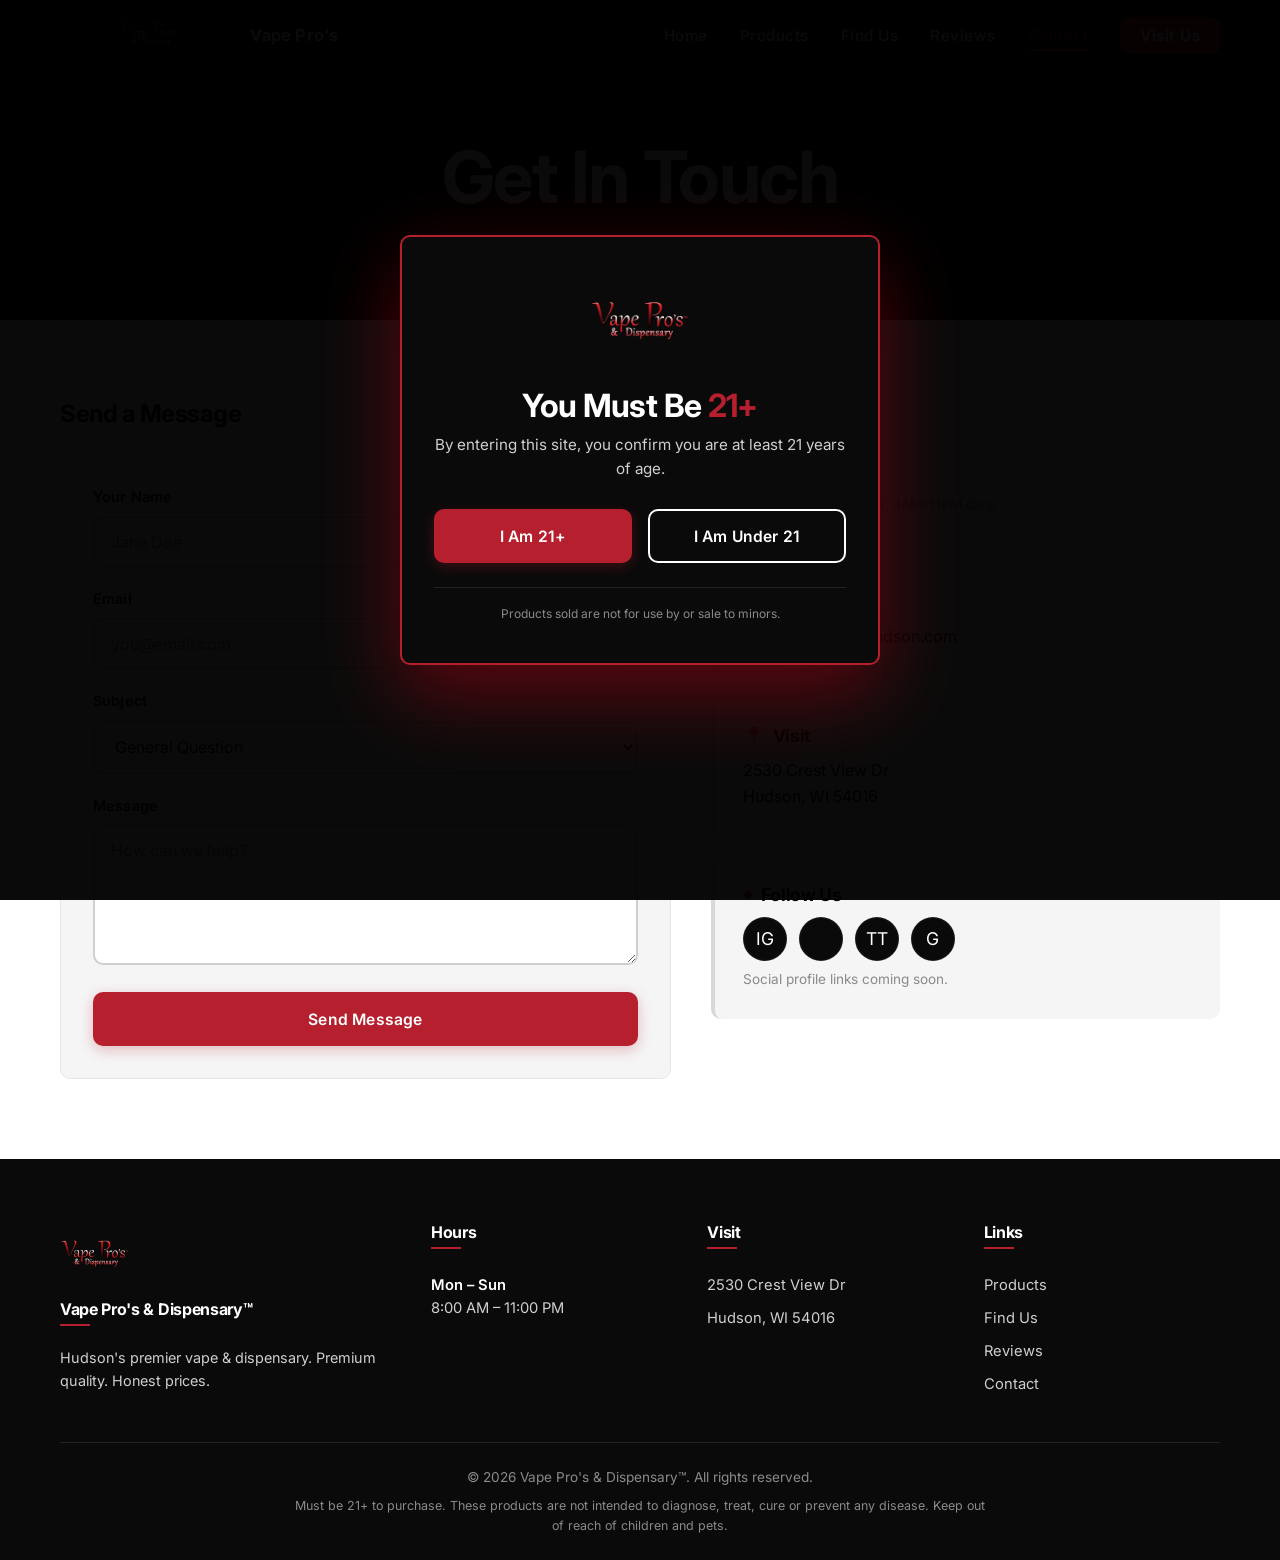
<file: vapepros-hudson/contact.html>
<!DOCTYPE html>
<html lang="en">
<head>
  <meta charset="UTF-8" />
  <meta name="viewport" content="width=device-width, initial-scale=1.0" />
  <meta name="description" content="Contact Vape Pro's & Dispensary in Hudson, WI. Send us a message, call, or follow us on social." />
  <meta name="theme-color" content="#0a0a0a" />
  <title>Contact — Vape Pro's &amp; Dispensary™</title>
  <link rel="icon" type="image/png" href="assets/logo.png" />
  <link rel="preconnect" href="https://fonts.googleapis.com">
  <link rel="preconnect" href="https://fonts.gstatic.com" crossorigin>
  <link href="https://fonts.googleapis.com/css2?family=Inter:wght@300;400;500;600;700;800&display=swap" rel="stylesheet">
  <link rel="stylesheet" href="css/style.css" />
</head>
<body>

  <div class="age-modal" id="ageModal" role="dialog" aria-modal="true" aria-labelledby="ageTitle">
    <div class="age-card">
      <img src="assets/logo.png" alt="Vape Pro's logo" />
      <h2 id="ageTitle">You Must Be <span class="red">21+</span></h2>
      <p>By entering this site, you confirm you are at least 21 years of age.</p>
      <div class="age-buttons">
        <button class="btn btn-red" id="ageYes">I Am 21+</button>
        <button class="btn btn-outline" id="ageNo">I Am Under 21</button>
      </div>
      <div class="disclaimer-sm">Products sold are not for use by or sale to minors.</div>
    </div>
  </div>
  <div class="age-deny" id="ageDeny" role="dialog" aria-modal="true" aria-labelledby="ageDenyTitle">
    <h2 id="ageDenyTitle">Sorry — You Must Be 21+ To Enter</h2>
    <p>Thank you for visiting. Come back when you're of legal age.</p>
  </div>

  <nav class="navbar">
    <div class="nav-inner">
      <a href="index.html" class="nav-brand">
        <img src="assets/logo.png" alt="Vape Pro's &amp; Dispensary logo" />
        <span>Vape Pro's</span>
      </a>
      <button class="nav-burger" aria-label="Toggle menu" aria-expanded="false" aria-controls="primary-nav"><span></span><span></span><span></span></button>
      <ul class="nav-links" id="primary-nav">
        <li><a href="index.html">Home</a></li>
        <li><a href="products.html">Products</a></li>
        <li><a href="find-us.html">Find Us</a></li>
        <li><a href="reviews.html">Reviews</a></li>
        <li><a href="contact.html" class="active">Contact</a></li>
        <li><a href="find-us.html" class="nav-cta">Visit Us</a></li>
      </ul>
    </div>
  </nav>

  <main id="mainContent">

  <header class="page-header">
    <h1>Get In Touch</h1>
    <p>Questions, special requests, or just want to say hi? We're here.</p>
  </header>

  <section>
    <div class="container">
      <div class="contact-grid">

        <div class="fade-up">
          <h2 style="margin-bottom:1.5rem; font-size:1.5rem;">Send a Message</h2>
          <div class="form-success" id="formSuccess">
            ✓ Thanks! Your message is ready to send from your email client.
          </div>
          <form class="contact-form" id="contactForm" novalidate>
            <div class="form-group">
              <label for="name">Your Name</label>
              <input type="text" id="name" name="name" required placeholder="Jane Doe" />
            </div>
            <div class="form-group">
              <label for="email">Email</label>
              <input type="email" id="email" name="email" required placeholder="you@email.com" />
            </div>
            <div class="form-group">
              <label for="subject">Subject</label>
              <select id="subject" name="subject">
                <option>General Question</option>
                <option>Product Inquiry</option>
                <option>Special Order</option>
                <option>Feedback</option>
                <option>Other</option>
              </select>
            </div>
            <div class="form-group">
              <label for="message">Message</label>
              <textarea id="message" name="message" required placeholder="How can we help?"></textarea>
            </div>
            <button type="submit" class="btn btn-red" style="width:100%;">Send Message</button>
          </form>
        </div>

        <div class="contact-info fade-up">
          <div class="info-card">
            <h3><span class="ico">📞</span> Call Us</h3>
            <p><a href="tel:+17153811811">(715) 381-1811</a></p>
            <p style="color:var(--gray-500); font-size:.85rem; margin-top:.5rem;">During business hours, 8AM–11PM daily.</p>
          </div>

          <div class="info-card">
            <h3><span class="ico">✉</span> Email</h3>
            <p><a href="mailto:hello@vapeproshudson.com">hello@vapeproshudson.com</a></p>
          </div>

          <div class="info-card">
            <h3><span class="ico">📍</span> Visit</h3>
            <p>2530 Crest View Dr<br/>Hudson, WI 54016</p>
          </div>

          <div class="info-card">
            <h3><span class="ico">⌖</span> Follow Us</h3>
            <div class="socials">
              <span class="social-btn" aria-label="Instagram coming soon">IG</span>
              <a class="social-btn" href="https://www.facebook.com/vapeproswi/about" target="_blank" rel="noopener" aria-label="Facebook">FB</a>
              <span class="social-btn" aria-label="TikTok coming soon">TT</span>
              <span class="social-btn" aria-label="Google profile coming soon">G</span>
            </div>
            <p style="color:var(--gray-500); font-size:.85rem; margin-top:.5rem;">Social profile links coming soon.</p>
          </div>
        </div>

      </div>
    </div>
  </section>

  </main>

  <footer class="footer">
    <div class="container">
      <div class="footer-grid">
        <div class="footer-brand">
          <img src="assets/logo.png" alt="Vape Pro's logo" />
          <h4>Vape Pro's &amp; Dispensary™</h4>
          <p>Hudson's premier vape &amp; dispensary. Premium quality. Honest prices.</p>
        </div>
        <div>
          <h4>Hours</h4>
          <ul><li><span class="lbl">Mon – Sun</span><br/>8:00 AM – 11:00 PM</li></ul>
        </div>
        <div>
          <h4>Visit</h4>
          <ul>
            <li>2530 Crest View Dr</li>
            <li>Hudson, WI 54016</li>
          </ul>
        </div>
        <div>
          <h4>Links</h4>
          <ul>
            <li><a href="products.html">Products</a></li>
            <li><a href="find-us.html">Find Us</a></li>
            <li><a href="reviews.html">Reviews</a></li>
            <li><a href="contact.html">Contact</a></li>
          </ul>
        </div>
      </div>
      <div class="footer-bottom">
        © <span id="year"></span> Vape Pro's &amp; Dispensary™. All rights reserved.
        <div class="disclaimer">Must be 21+ to purchase. These products are not intended to diagnose, treat, cure or prevent any disease. Keep out of reach of children and pets.</div>
      </div>
    </div>
  </footer>

  <script src="js/main.js"></script>
</body>
</html>
</file>
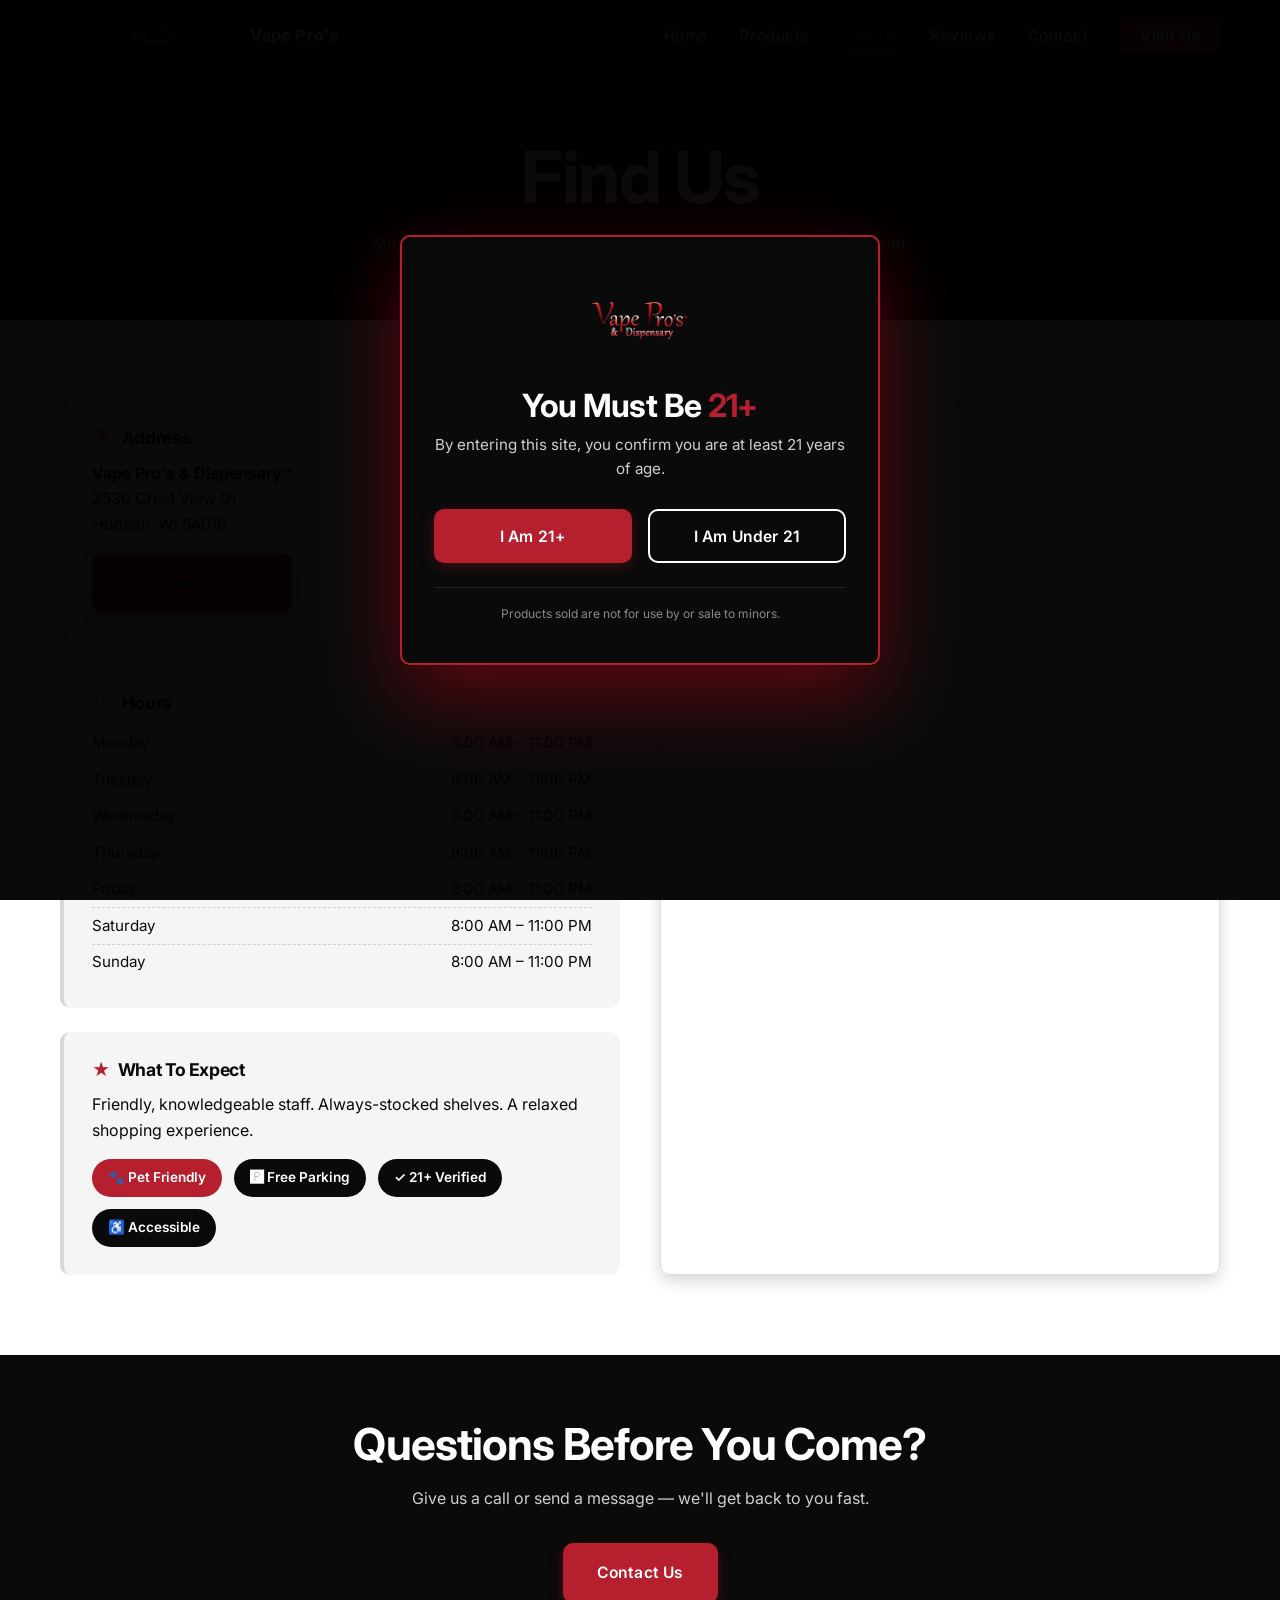
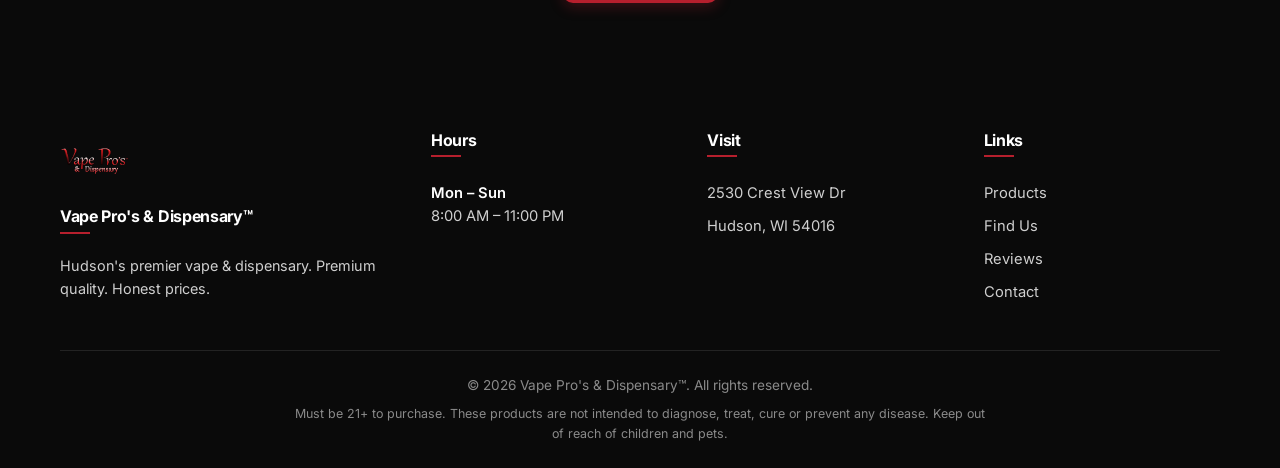
<file: vapepros-hudson/find-us.html>
<!DOCTYPE html>
<html lang="en">
<head>
  <meta charset="UTF-8" />
  <meta name="viewport" content="width=device-width, initial-scale=1.0" />
  <meta name="description" content="Find Vape Pro's & Dispensary at 2530 Crest View Dr in Hudson, WI. Open daily 8AM–11PM. Pet-friendly with free parking." />
  <meta name="theme-color" content="#0a0a0a" />
  <title>Find Us — Vape Pro's &amp; Dispensary™</title>
  <link rel="icon" type="image/png" href="assets/logo.png" />
  <link rel="preconnect" href="https://fonts.googleapis.com">
  <link rel="preconnect" href="https://fonts.gstatic.com" crossorigin>
  <link href="https://fonts.googleapis.com/css2?family=Inter:wght@300;400;500;600;700;800&display=swap" rel="stylesheet">
  <link rel="stylesheet" href="css/style.css" />
</head>
<body>

  <div class="age-modal" id="ageModal" role="dialog" aria-modal="true" aria-labelledby="ageTitle">
    <div class="age-card">
      <img src="assets/logo.png" alt="Vape Pro's logo" />
      <h2 id="ageTitle">You Must Be <span class="red">21+</span></h2>
      <p>By entering this site, you confirm you are at least 21 years of age.</p>
      <div class="age-buttons">
        <button class="btn btn-red" id="ageYes">I Am 21+</button>
        <button class="btn btn-outline" id="ageNo">I Am Under 21</button>
      </div>
      <div class="disclaimer-sm">Products sold are not for use by or sale to minors.</div>
    </div>
  </div>
  <div class="age-deny" id="ageDeny" role="dialog" aria-modal="true" aria-labelledby="ageDenyTitle">
    <h2 id="ageDenyTitle">Sorry — You Must Be 21+ To Enter</h2>
    <p>Thank you for visiting. Come back when you're of legal age.</p>
  </div>

  <nav class="navbar">
    <div class="nav-inner">
      <a href="index.html" class="nav-brand">
        <img src="assets/logo.png" alt="Vape Pro's &amp; Dispensary logo" />
        <span>Vape Pro's</span>
      </a>
      <button class="nav-burger" aria-label="Toggle menu" aria-expanded="false" aria-controls="primary-nav"><span></span><span></span><span></span></button>
      <ul class="nav-links" id="primary-nav">
        <li><a href="index.html">Home</a></li>
        <li><a href="products.html">Products</a></li>
        <li><a href="find-us.html" class="active">Find Us</a></li>
        <li><a href="reviews.html">Reviews</a></li>
        <li><a href="contact.html">Contact</a></li>
        <li><a href="find-us.html" class="nav-cta">Visit Us</a></li>
      </ul>
    </div>
  </nav>

  <main id="mainContent">

  <header class="page-header">
    <h1>Find Us</h1>
    <p>Stop by, say hi, and explore the shop. We're easy to find right in Hudson.</p>
  </header>

  <section>
    <div class="container">
      <div class="find-grid">

        <div class="info-block fade-up">
          <div class="info-card">
            <h3><span class="ico">📍</span> Address</h3>
            <p>
              <strong>Vape Pro's &amp; Dispensary™</strong><br/>
              2530 Crest View Dr<br/>
              Hudson, WI 54016
            </p>
            <p style="margin-top:1rem;">
              <a class="btn btn-red" target="_blank" rel="noopener" href="https://www.google.com/maps/dir/?api=1&destination=2530+Crest+View+Dr+Hudson+WI">
                Get Directions →
              </a>
            </p>
          </div>

          <div class="info-card">
            <h3><span class="ico">🕒</span> Hours</h3>
            <ul class="hours-list">
              <li><span>Monday</span><span>8:00 AM – 11:00 PM</span></li>
              <li><span>Tuesday</span><span>8:00 AM – 11:00 PM</span></li>
              <li><span>Wednesday</span><span>8:00 AM – 11:00 PM</span></li>
              <li><span>Thursday</span><span>8:00 AM – 11:00 PM</span></li>
              <li><span>Friday</span><span>8:00 AM – 11:00 PM</span></li>
              <li><span>Saturday</span><span>8:00 AM – 11:00 PM</span></li>
              <li><span>Sunday</span><span>8:00 AM – 11:00 PM</span></li>
            </ul>
          </div>

          <div class="info-card">
            <h3><span class="ico">★</span> What To Expect</h3>
            <p>Friendly, knowledgeable staff. Always-stocked shelves. A relaxed shopping experience.</p>
            <div class="badges">
              <span class="badge red">🐾 Pet Friendly</span>
              <span class="badge">🅿 Free Parking</span>
              <span class="badge">✓ 21+ Verified</span>
              <span class="badge">♿ Accessible</span>
            </div>
          </div>
        </div>

        <div class="map-wrap fade-up">
          <iframe
            src="https://www.google.com/maps?q=2530+Crest+View+Dr,+Hudson,+WI+54016&output=embed"
            loading="lazy"
            referrerpolicy="no-referrer-when-downgrade"
            allowfullscreen
            title="Vape Pro's &amp; Dispensary Location">
          </iframe>
        </div>

      </div>
    </div>
  </section>

  <section style="background:var(--black); color:var(--white); padding:4rem 0; text-align:center;">
    <div class="container">
      <h2 style="margin-bottom:1rem;">Questions Before You Come?</h2>
      <p style="color:var(--gray-300); max-width:600px; margin:0 auto 2rem;">Give us a call or send a message — we'll get back to you fast.</p>
      <a href="contact.html" class="btn btn-red">Contact Us</a>
    </div>
  </section>

  </main>

  <footer class="footer">
    <div class="container">
      <div class="footer-grid">
        <div class="footer-brand">
          <img src="assets/logo.png" alt="Vape Pro's logo" />
          <h4>Vape Pro's &amp; Dispensary™</h4>
          <p>Hudson's premier vape &amp; dispensary. Premium quality. Honest prices.</p>
        </div>
        <div>
          <h4>Hours</h4>
          <ul><li><span class="lbl">Mon – Sun</span><br/>8:00 AM – 11:00 PM</li></ul>
        </div>
        <div>
          <h4>Visit</h4>
          <ul>
            <li>2530 Crest View Dr</li>
            <li>Hudson, WI 54016</li>
          </ul>
        </div>
        <div>
          <h4>Links</h4>
          <ul>
            <li><a href="products.html">Products</a></li>
            <li><a href="find-us.html">Find Us</a></li>
            <li><a href="reviews.html">Reviews</a></li>
            <li><a href="contact.html">Contact</a></li>
          </ul>
        </div>
      </div>
      <div class="footer-bottom">
        © <span id="year"></span> Vape Pro's &amp; Dispensary™. All rights reserved.
        <div class="disclaimer">Must be 21+ to purchase. These products are not intended to diagnose, treat, cure or prevent any disease. Keep out of reach of children and pets.</div>
      </div>
    </div>
  </footer>

  <script src="js/main.js"></script>
</body>
</html>
</file>
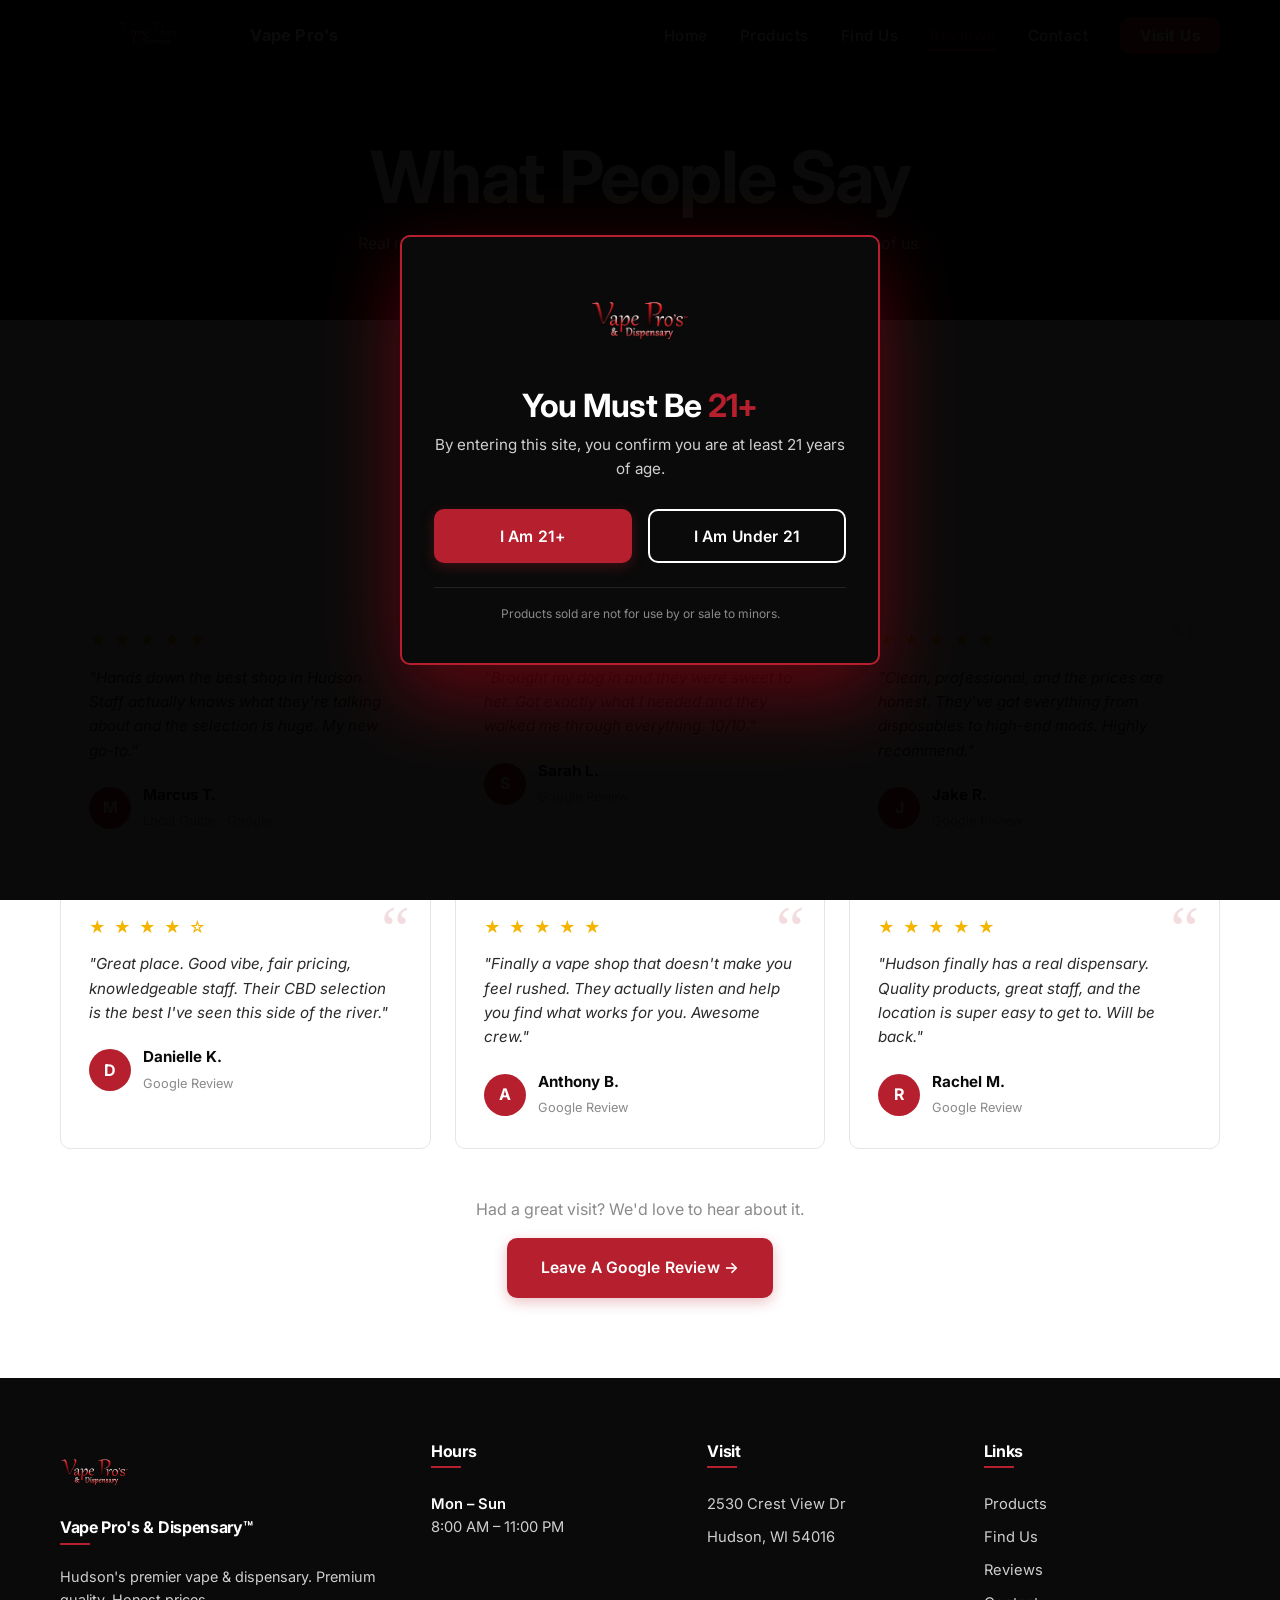
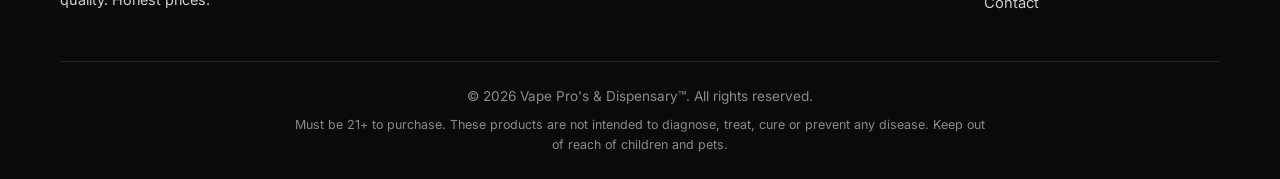
<file: vapepros-hudson/reviews.html>
<!DOCTYPE html>
<html lang="en">
<head>
  <meta charset="UTF-8" />
  <meta name="viewport" content="width=device-width, initial-scale=1.0" />
  <meta name="description" content="Read what Hudson locals are saying about Vape Pro's & Dispensary — 4.5 stars on Google." />
  <meta name="theme-color" content="#0a0a0a" />
  <title>Reviews — Vape Pro's &amp; Dispensary™</title>
  <link rel="icon" type="image/png" href="assets/logo.png" />
  <link rel="preconnect" href="https://fonts.googleapis.com">
  <link rel="preconnect" href="https://fonts.gstatic.com" crossorigin>
  <link href="https://fonts.googleapis.com/css2?family=Inter:wght@300;400;500;600;700;800&display=swap" rel="stylesheet">
  <link rel="stylesheet" href="css/style.css?v=2" />
</head>
<body>

  <div class="age-modal" id="ageModal" role="dialog" aria-modal="true" aria-labelledby="ageTitle">
    <div class="age-card">
      <img src="assets/logo.png" alt="Vape Pro's logo" />
      <h2 id="ageTitle">You Must Be <span class="red">21+</span></h2>
      <p>By entering this site, you confirm you are at least 21 years of age.</p>
      <div class="age-buttons">
        <button class="btn btn-red" id="ageYes">I Am 21+</button>
        <button class="btn btn-outline" id="ageNo">I Am Under 21</button>
      </div>
      <div class="disclaimer-sm">Products sold are not for use by or sale to minors.</div>
    </div>
  </div>
  <div class="age-deny" id="ageDeny" role="dialog" aria-modal="true" aria-labelledby="ageDenyTitle">
    <h2 id="ageDenyTitle">Sorry — You Must Be 21+ To Enter</h2>
    <p>Thank you for visiting. Come back when you're of legal age.</p>
  </div>

  <nav class="navbar">
    <div class="nav-inner">
      <a href="index.html" class="nav-brand">
        <img src="assets/logo.png" alt="Vape Pro's &amp; Dispensary logo" />
        <span>Vape Pro's</span>
      </a>
      <button class="nav-burger" aria-label="Toggle menu" aria-expanded="false" aria-controls="primary-nav"><span></span><span></span><span></span></button>
      <ul class="nav-links" id="primary-nav">
        <li><a href="index.html">Home</a></li>
        <li><a href="products.html">Products</a></li>
        <li><a href="find-us.html">Find Us</a></li>
        <li><a href="reviews.html" class="active">Reviews</a></li>
        <li><a href="contact.html">Contact</a></li>
        <li><a href="find-us.html" class="nav-cta">Visit Us</a></li>
      </ul>
    </div>
  </nav>

  <main id="mainContent">

  <header class="page-header">
    <h1>What People Say</h1>
    <p>Real reviews from real customers. We're proud of what Hudson thinks of us.</p>
  </header>

  <section>
    <div class="container">

      <div class="review-summary fade-up">
        <div class="big-rating">4.5</div>
        <div class="stars">★ ★ ★ ★ ☆</div>
        <div class="total">Based on customer reviews — Google</div>
      </div>

      <div class="review-grid">

        <div class="review-card fade-up">
          <div class="review-stars">★ ★ ★ ★ ★</div>
          <p>"Hands down the best shop in Hudson. Staff actually knows what they're talking about and the selection is huge. My new go-to."</p>
          <div class="reviewer">
            <div class="avatar">M</div>
            <div class="meta">
              <strong>Marcus T.</strong>
              <span>Local Guide · Google</span>
            </div>
          </div>
        </div>

        <div class="review-card fade-up">
          <div class="review-stars">★ ★ ★ ★ ★</div>
          <p>"Brought my dog in and they were sweet to her. Got exactly what I needed and they walked me through everything. 10/10."</p>
          <div class="reviewer">
            <div class="avatar">S</div>
            <div class="meta">
              <strong>Sarah L.</strong>
              <span>Google Review</span>
            </div>
          </div>
        </div>

        <div class="review-card fade-up">
          <div class="review-stars">★ ★ ★ ★ ★</div>
          <p>"Clean, professional, and the prices are honest. They've got everything from disposables to high-end mods. Highly recommend."</p>
          <div class="reviewer">
            <div class="avatar">J</div>
            <div class="meta">
              <strong>Jake R.</strong>
              <span>Google Review</span>
            </div>
          </div>
        </div>

        <div class="review-card fade-up">
          <div class="review-stars">★ ★ ★ ★ ☆</div>
          <p>"Great place. Good vibe, fair pricing, knowledgeable staff. Their CBD selection is the best I've seen this side of the river."</p>
          <div class="reviewer">
            <div class="avatar">D</div>
            <div class="meta">
              <strong>Danielle K.</strong>
              <span>Google Review</span>
            </div>
          </div>
        </div>

        <div class="review-card fade-up">
          <div class="review-stars">★ ★ ★ ★ ★</div>
          <p>"Finally a vape shop that doesn't make you feel rushed. They actually listen and help you find what works for you. Awesome crew."</p>
          <div class="reviewer">
            <div class="avatar">A</div>
            <div class="meta">
              <strong>Anthony B.</strong>
              <span>Google Review</span>
            </div>
          </div>
        </div>

        <div class="review-card fade-up">
          <div class="review-stars">★ ★ ★ ★ ★</div>
          <p>"Hudson finally has a real dispensary. Quality products, great staff, and the location is super easy to get to. Will be back."</p>
          <div class="reviewer">
            <div class="avatar">R</div>
            <div class="meta">
              <strong>Rachel M.</strong>
              <span>Google Review</span>
            </div>
          </div>
        </div>

      </div>

      <div class="google-cta fade-up">
        <p style="color:var(--gray-500); margin-bottom:1rem;">Had a great visit? We'd love to hear about it.</p>
        <a class="btn btn-red" target="_blank" rel="noopener" href="https://www.google.com/search?q=Vape+Pro%27s+%26+Dispensary+Hudson+WI">
          Leave A Google Review →
        </a>
      </div>

    </div>
  </section>

  </main>

  <footer class="footer">
    <div class="container">
      <div class="footer-grid">
        <div class="footer-brand">
          <img src="assets/logo.png" alt="Vape Pro's logo" />
          <h4>Vape Pro's &amp; Dispensary™</h4>
          <p>Hudson's premier vape &amp; dispensary. Premium quality. Honest prices.</p>
        </div>
        <div>
          <h4>Hours</h4>
          <ul><li><span class="lbl">Mon – Sun</span><br/>8:00 AM – 11:00 PM</li></ul>
        </div>
        <div>
          <h4>Visit</h4>
          <ul>
            <li>2530 Crest View Dr</li>
            <li>Hudson, WI 54016</li>
          </ul>
        </div>
        <div>
          <h4>Links</h4>
          <ul>
            <li><a href="products.html">Products</a></li>
            <li><a href="find-us.html">Find Us</a></li>
            <li><a href="reviews.html">Reviews</a></li>
            <li><a href="contact.html">Contact</a></li>
          </ul>
        </div>
      </div>
      <div class="footer-bottom">
        © <span id="year"></span> Vape Pro's &amp; Dispensary™. All rights reserved.
        <div class="disclaimer">Must be 21+ to purchase. These products are not intended to diagnose, treat, cure or prevent any disease. Keep out of reach of children and pets.</div>
      </div>
    </div>
  </footer>

  <script src="js/main.js"></script>
</body>
</html>
</file>
<file: vapepros-hudson/css/style.css>
/* ===== Vape Pro's & Dispensary — global styles ===== */
:root {
  --black: #0a0a0a;
  --black-soft: #161616;
  --white: #ffffff;
  --gray-100: #f5f5f5;
  --gray-300: #cfcfcf;
  --gray-500: #8a8a8a;
  --gray-700: #2a2a2a;
  --red: #b61f2d;
  --red-hover: #c62b39;
  --red-deep: #851722;
  --shadow-lg: 0 14px 40px rgba(0, 0, 0, 0.3);
  --shadow-md: 0 6px 16px rgba(0, 0, 0, 0.16);
  --radius: 10px;
  --maxw: 1200px;
  --nav-h: 72px;
  --ease: cubic-bezier(.2,.7,.2,1);
}

* { box-sizing: border-box; margin: 0; padding: 0; }

html { scroll-behavior: smooth; }

body {
  font-family: 'Inter', -apple-system, BlinkMacSystemFont, 'Segoe UI', Roboto, Oxygen, Ubuntu, sans-serif;
  background: var(--white);
  color: var(--black);
  line-height: 1.6;
  -webkit-font-smoothing: antialiased;
  overflow-x: hidden;
}

img { max-width: 100%; display: block; }
a { color: inherit; text-decoration: none; }

/* ===== Typography ===== */
h1, h2, h3, h4 {
  font-family: 'Inter', sans-serif;
  font-weight: 700;
  letter-spacing: -0.02em;
  text-transform: none;
  line-height: 1.15;
}
h1 { font-size: clamp(2.2rem, 6vw, 4.5rem); }
h2 { font-size: clamp(1.8rem, 4vw, 2.75rem); }
h3 { font-size: clamp(1.2rem, 2vw, 1.5rem); }
p { font-size: 1rem; }

.container {
  width: 100%;
  max-width: var(--maxw);
  margin: 0 auto;
  padding: 0 1.25rem;
}

/* ===== Buttons ===== */
.btn {
  display: inline-flex;
  align-items: center;
  justify-content: center;
  gap: 0.5rem;
  padding: 0.95rem 2rem;
  font-family: 'Inter', sans-serif;
  font-weight: 600;
  font-size: 0.98rem;
  letter-spacing: 0.2px;
  text-transform: none;
  border: 2px solid transparent;
  border-radius: var(--radius);
  cursor: pointer;
  transition: all 0.25s var(--ease);
  white-space: nowrap;
}
.btn-red {
  background: var(--red);
  color: var(--white);
  box-shadow: 0 4px 14px rgba(182, 31, 45, 0.28);
}
.btn-red:hover {
  background: var(--red-hover);
  transform: translateY(-1px);
  box-shadow: 0 7px 18px rgba(182, 31, 45, 0.34);
}
.btn-outline {
  background: transparent;
  color: var(--white);
  border-color: var(--white);
}
.btn-outline:hover {
  background: var(--white);
  color: var(--black);
}
.btn-dark {
  background: var(--black);
  color: var(--white);
}
.btn-dark:hover { background: var(--gray-700); }

/* ===== Navbar ===== */
.navbar {
  position: fixed;
  top: 0;
  left: 0;
  right: 0;
  height: var(--nav-h);
  background: rgba(10, 10, 10, 0.92);
  backdrop-filter: blur(12px);
  -webkit-backdrop-filter: blur(12px);
  border-bottom: 1px solid rgba(255, 255, 255, 0.08);
  z-index: 100;
  transition: background 0.3s var(--ease);
}
.nav-inner {
  height: 100%;
  display: flex;
  align-items: center;
  justify-content: space-between;
  padding: 0 1.25rem;
  max-width: var(--maxw);
  margin: 0 auto;
}
.nav-brand {
  display: flex;
  align-items: center;
  gap: 0.65rem;
  color: var(--white);
  font-family: 'Inter', sans-serif;
  font-weight: 700;
  font-size: 1.02rem;
  letter-spacing: 0.2px;
  text-transform: none;
}
.nav-brand img { width: 180px; height: 54px; object-fit: contain; filter: drop-shadow(0 2px 4px rgba(0,0,0,0.5)); margin-top: -4px; }
.nav-links {
  display: flex;
  align-items: center;
  gap: 2rem;
  list-style: none;
}
.nav-links a {
  color: var(--white);
  font-weight: 500;
  font-size: 0.95rem;
  letter-spacing: 0.5px;
  position: relative;
  transition: color 0.2s;
}
.nav-links a:hover { color: var(--red); }
.nav-links a.active { color: var(--red); }
.nav-links a.active::after {
  content: '';
  position: absolute;
  bottom: -6px;
  left: 0;
  right: 0;
  height: 2px;
  background: var(--red);
}
.nav-cta {
  background: var(--red);
  color: var(--white) !important;
  padding: 0.55rem 1.25rem;
  border-radius: var(--radius);
  font-weight: 700 !important;
  letter-spacing: 0.2px;
  transition: all 0.2s var(--ease);
}
.nav-cta:hover {
  background: var(--red-hover) !important;
  transform: translateY(-0.5px);
  color: var(--white) !important;
}

/* Mobile burger */
.nav-burger {
  display: none;
  background: none;
  border: none;
  color: var(--white);
  cursor: pointer;
  padding: 0.5rem;
  flex-direction: column;
  gap: 5px;
}
.nav-burger span {
  display: block;
  width: 26px;
  height: 2px;
  background: var(--white);
  transition: transform 0.3s, opacity 0.3s;
}
.nav-burger.open span:nth-child(1) { transform: translateY(7px) rotate(45deg); }
.nav-burger.open span:nth-child(2) { opacity: 0; }
.nav-burger.open span:nth-child(3) { transform: translateY(-7px) rotate(-45deg); }

@media (max-width: 880px) {
  .nav-burger { display: flex; }
  .nav-links {
    position: fixed;
    top: var(--nav-h);
    left: 0;
    right: 0;
    background: var(--black);
    flex-direction: column;
    align-items: stretch;
    padding: 1.5rem 1.25rem;
    gap: 1.25rem;
    transform: translateY(-150%);
    transition: transform 0.35s var(--ease);
    border-bottom: 1px solid rgba(255,255,255,0.08);
  }
  .nav-links.open { transform: translateY(0); }
  .nav-links a { display: block; padding: 0.5rem 0; font-size: 1.1rem; }
  .nav-cta { text-align: center; }
}

/* ===== Hero (home) ===== */
.hero {
  position: relative;
  height: 100vh;
  min-height: 600px;
  width: 100%;
  overflow: hidden;
  display: flex;
  align-items: center;
  justify-content: center;
  text-align: center;
  color: var(--white);
  background: #0a0a0a;
}
.hero-video {
  position: absolute;
  top: 50%;
  left: 50%;
  transform: translate(-50%, -50%);
  width: 100%;
  height: 100%;
  object-fit: cover;
  z-index: 1;
}
.hero-overlay {
  position: absolute;
  inset: 0;
  background: linear-gradient(180deg, rgba(0,0,0,0.55) 0%, rgba(0,0,0,0.65) 50%, rgba(0,0,0,0.85) 100%);
  z-index: 2;
}
.hero-content {
  position: relative;
  z-index: 3;
  padding: 2rem 1.25rem;
  max-width: 900px;
  animation: heroIn 1.1s var(--ease) both;
}
.hero-logo {
  width: clamp(280px, 50vw, 480px);
  margin: 0 auto 1.5rem;
  filter: drop-shadow(0 8px 24px rgba(0, 0, 0, 0.45));
}
.hero h1 {
  margin-bottom: 0.75rem;
  text-shadow: 0 2px 10px rgba(0,0,0,0.55);
}
.hero .tagline {
  font-size: clamp(1rem, 2.2vw, 1.35rem);
  margin-bottom: 2.25rem;
  color: var(--gray-300);
  font-weight: 400;
  letter-spacing: 0.15px;
  text-transform: none;
}
.hero .tagline strong { color: var(--red); font-weight: 700; }

.hero-cta-row {
  display: flex;
  gap: 1rem;
  justify-content: center;
  flex-wrap: wrap;
}

@keyframes heroIn {
  from { opacity: 0; transform: translateY(28px); }
  to { opacity: 1; transform: translateY(0); }
}

.scroll-cue {
  position: absolute;
  bottom: 30px;
  left: 50%;
  transform: translateX(-50%);
  z-index: 3;
  color: var(--white);
  opacity: 0.7;
  font-size: 0.8rem;
  letter-spacing: 0.12em;
  text-transform: none;
  animation: bounce 2.2s infinite;
}
@keyframes bounce {
  0%, 100% { transform: translate(-50%, 0); }
  50% { transform: translate(-50%, 10px); }
}

/* ===== Page header (non-home) ===== */
.page-header {
  background: var(--black);
  color: var(--white);
  padding: calc(var(--nav-h) + 4rem) 1.25rem 4rem;
  text-align: center;
  position: relative;
  overflow: hidden;
}
.page-header::after {
  content: '';
  position: absolute;
  left: 50%;
  bottom: 0;
  transform: translateX(-50%);
  width: 80px;
  height: 4px;
  background: var(--red);
}
.page-header h1 { margin-bottom: 0.75rem; }
.page-header p {
  color: var(--gray-300);
  max-width: 600px;
  margin: 0 auto;
}

/* ===== Sections ===== */
section { padding: 5rem 0; }
.section-title {
  text-align: center;
  margin-bottom: 3rem;
}
.section-title h2 { display: inline-block; position: relative; padding-bottom: 0.75rem; }
.section-title h2::after {
  content: '';
  position: absolute;
  left: 50%;
  bottom: 0;
  transform: translateX(-50%);
  width: 60px;
  height: 3px;
  background: var(--red);
}
.section-title p { color: var(--gray-500); max-width: 600px; margin: 1rem auto 0; }

/* ===== Highlight strip (home) ===== */
.highlights {
  background: var(--black);
  color: var(--white);
  padding: 3rem 0;
}
.highlights-grid {
  display: grid;
  grid-template-columns: repeat(auto-fit, minmax(220px, 1fr));
  gap: 2rem;
  text-align: center;
}
.highlight-item .icon {
  width: 56px;
  height: 56px;
  margin: 0 auto 1rem;
  display: flex;
  align-items: center;
  justify-content: center;
  border: 2px solid var(--red);
  border-radius: 50%;
  color: var(--red);
  font-size: 1.5rem;
}
.highlight-item h3 { font-size: 1.05rem; margin-bottom: 0.4rem; }
.highlight-item p { font-size: 0.9rem; color: var(--gray-300); }

/* ===== Product cards ===== */
.product-grid {
  display: grid;
  grid-template-columns: repeat(auto-fit, minmax(260px, 1fr));
  gap: 1.75rem;
}
.product-card {
  background: rgba(255, 255, 255, 0.85);
  backdrop-filter: blur(12px);
  -webkit-backdrop-filter: blur(12px);
  border: 1px solid rgba(0, 0, 0, 0.04);
  border-radius: 16px;
  overflow: hidden;
  transition: transform 0.4s cubic-bezier(0.165, 0.84, 0.44, 1), box-shadow 0.4s cubic-bezier(0.165, 0.84, 0.44, 1), border-color 0.4s;
  display: flex;
  flex-direction: column;
  box-shadow: 0 10px 30px rgba(0, 0, 0, 0.03), 0 4px 10px rgba(0, 0, 0, 0.02);
  position: relative;
  z-index: 1;
}
.product-card:hover {
  transform: translateY(-5px);
  border-color: rgba(0, 0, 0, 0.08);
  box-shadow: 0 20px 40px rgba(0, 0, 0, 0.06), 0 8px 15px rgba(0, 0, 0, 0.04);
}
.product-card .card-top {
  background: linear-gradient(145deg, var(--black) 0%, #1a1a1a 100%);
  color: var(--white);
  padding: 3rem 2rem 2rem;
  text-align: center;
  position: relative;
}
.product-card .card-top::after {
  content: '';
  position: absolute;
  left: 50%;
  bottom: 0;
  transform: translateX(-50%);
  width: 60px;
  height: 4px;
  background: var(--red);
  border-radius: 2px 2px 0 0;
}
.product-card .card-icon {
  font-size: 2.75rem;
  margin-bottom: 1rem;
  color: var(--red);
  filter: drop-shadow(0 4px 8px rgba(224, 40, 40, 0.3));
}
.product-card h3 { 
  font-size: 1.5rem; 
  font-weight: 700;
  letter-spacing: -0.01em;
  margin-bottom: 0;
}
.product-card .card-body { 
  padding: 2.5rem 2rem; 
  flex: 1; 
  display: flex;
  flex-direction: column;
  align-items: center;
  text-align: center;
}
.product-card .card-body p { 
  color: var(--gray-700); 
  font-size: 0.95rem; 
  line-height: 1.6;
  margin-bottom: 2rem; 
  flex: 1;
}
.view-selection-link {
  font-size: 0.95rem;
  font-weight: 600;
  color: var(--black);
  text-decoration: none;
  border-bottom: 2px solid transparent;
  padding-bottom: 2px;
  transition: color 0.3s var(--ease), border-color 0.3s var(--ease);
  display: inline-block;
}
.view-selection-link:hover {
  color: var(--red);
  border-color: var(--red);
}
.product-card ul { list-style: none; }
.product-card ul li {
  padding: 0.4rem 0;
  font-size: 0.9rem;
  color: var(--black);
  border-bottom: 1px solid var(--gray-100);
  display: flex;
  align-items: center;
  gap: 0.5rem;
}
.product-card ul li:last-child { border-bottom: none; }
.product-card ul li::before {
  content: '';
  width: 6px;
  height: 6px;
  background: var(--red);
  border-radius: 50%;
  flex-shrink: 0;
}

/* ===== Find Us page ===== */
.find-grid {
  display: grid;
  grid-template-columns: 1fr 1fr;
  gap: 2.5rem;
  align-items: stretch;
}
@media (max-width: 880px) {
  .find-grid { grid-template-columns: 1fr; }
}
.info-block { display: flex; flex-direction: column; gap: 1.5rem; }
.info-card {
  background: var(--gray-100);
  padding: 1.75rem;
  border-radius: var(--radius);
  border-left: 4px solid #d8d8d8;
}
.info-card h3 {
  margin-bottom: 0.75rem;
  font-size: 1.1rem;
  display: flex;
  align-items: center;
  gap: 0.5rem;
}
.info-card h3 .ico { color: var(--red); }
.info-card p, .info-card a { color: var(--black); font-size: 1rem; }
.info-card a:hover { color: var(--red); }
.info-card .hours-list { list-style: none; }
.info-card .hours-list li {
  display: flex;
  justify-content: space-between;
  padding: 0.35rem 0;
  font-size: 0.95rem;
  border-bottom: 1px dashed var(--gray-300);
}
.info-card .hours-list li:last-child { border-bottom: none; }

.badges {
  display: flex;
  flex-wrap: wrap;
  gap: 0.75rem;
  margin-top: 1rem;
}
.badge {
  display: inline-flex;
  align-items: center;
  gap: 0.4rem;
  background: var(--black);
  color: var(--white);
  padding: 0.5rem 1rem;
  border-radius: 999px;
  font-size: 0.85rem;
  font-weight: 600;
  text-transform: none;
  letter-spacing: 0;
}
.badge.red { background: var(--red); }

.map-wrap {
  border-radius: var(--radius);
  overflow: hidden;
  box-shadow: var(--shadow-md);
  min-height: 400px;
  border: 1px solid #dcdcdc;
}
.map-wrap iframe { width: 100%; height: 100%; min-height: 400px; border: 0; display: block; }

/* ===== Reviews ===== */
.review-summary {
  text-align: center;
  margin-bottom: 3rem;
}
.review-summary .big-rating {
  font-size: 4.5rem;
  font-weight: 800;
  color: var(--black);
  line-height: 1;
  font-family: 'Inter', sans-serif;
}
.stars {
  font-size: 1.5rem;
  letter-spacing: 4px;
  color: #f4b400;
  margin: 0.5rem 0;
}
.review-summary .total { color: var(--gray-500); font-size: 0.95rem; }
.review-grid {
  display: grid;
  grid-template-columns: repeat(auto-fit, minmax(290px, 1fr));
  gap: 1.5rem;
}
.review-card {
  background: var(--white);
  border: 1px solid #e6e6e6;
  border-radius: var(--radius);
  padding: 1.75rem;
  transition: transform 0.25s, box-shadow 0.25s, border-color 0.25s;
  position: relative;
}
.review-card:hover {
  transform: translateY(-2px);
  box-shadow: var(--shadow-md);
  border-color: #d9d9d9;
}
.review-card::before {
  content: '“';
  position: absolute;
  top: 10px;
  right: 20px;
  font-size: 4rem;
  color: var(--red);
  opacity: 0.15;
  font-family: Georgia, serif;
  line-height: 1;
}
.review-card .review-stars { color: #f4b400; letter-spacing: 2px; margin-bottom: 0.75rem; }
.review-card p { color: var(--gray-700); font-style: italic; margin-bottom: 1.25rem; font-size: 0.95rem; }
.reviewer {
  display: flex;
  align-items: center;
  gap: 0.75rem;
}
.reviewer .avatar {
  width: 42px;
  height: 42px;
  border-radius: 50%;
  background: var(--red);
  color: var(--white);
  display: flex;
  align-items: center;
  justify-content: center;
  font-weight: 700;
  font-family: 'Inter', sans-serif;
}
.reviewer .meta strong { display: block; font-size: 0.95rem; }
.reviewer .meta span { font-size: 0.8rem; color: var(--gray-500); }

.google-cta { text-align: center; margin-top: 3rem; }

/* ===== Contact page ===== */
.contact-grid {
  display: grid;
  grid-template-columns: 1.2fr 1fr;
  gap: 2.5rem;
}
@media (max-width: 880px) { .contact-grid { grid-template-columns: 1fr; } }

.contact-form {
  background: var(--gray-100);
  padding: 2rem;
  border-radius: var(--radius);
  border: 1px solid #e6e6e6;
}
.form-group { margin-bottom: 1.25rem; }
.form-group label {
  display: block;
  font-weight: 600;
  margin-bottom: 0.5rem;
  font-size: 0.9rem;
  letter-spacing: 0.15px;
  text-transform: none;
}
.form-group input,
.form-group textarea,
.form-group select {
  width: 100%;
  padding: 0.85rem 1rem;
  border: 2px solid var(--gray-300);
  border-radius: var(--radius);
  font-family: inherit;
  font-size: 1rem;
  background: var(--white);
  transition: border-color 0.2s;
}
.form-group input:focus,
.form-group textarea:focus,
.form-group select:focus {
  outline: none;
  border-color: var(--red);
}
.form-group textarea { resize: vertical; min-height: 140px; }

.contact-info { display: flex; flex-direction: column; gap: 1.25rem; }
.contact-info .info-card a { display: inline-flex; align-items: center; gap: 0.5rem; }
.socials { display: flex; gap: 0.75rem; flex-wrap: wrap; }
.social-btn {
  width: 44px;
  height: 44px;
  border-radius: 50%;
  background: var(--black);
  color: var(--white);
  display: inline-flex;
  align-items: center;
  justify-content: center;
  transition: background 0.2s, transform 0.2s;
  font-size: 1.1rem;
  border: 1px solid rgba(255, 255, 255, 0.08);
}
.social-btn:hover { background: var(--red); transform: translateY(-1px); }

.form-success {
  display: none;
  background: var(--black);
  color: var(--white);
  padding: 1rem 1.25rem;
  border-radius: var(--radius);
  border-left: 4px solid var(--red);
  margin-bottom: 1.25rem;
}
.form-success.show { display: block; }

/* ===== Footer ===== */
.footer {
  background: var(--black);
  color: var(--gray-300);
  padding: 4rem 0 1.5rem;
}
.footer-grid {
  display: grid;
  grid-template-columns: 1.4fr 1fr 1fr 1fr;
  gap: 2.5rem;
  margin-bottom: 2.5rem;
}
@media (max-width: 880px) { .footer-grid { grid-template-columns: 1fr 1fr; } }
@media (max-width: 540px) { .footer-grid { grid-template-columns: 1fr; } }

.footer-brand img { width: 70px; margin-bottom: 1rem; }
.footer-brand h4 { color: var(--white); margin-bottom: 0.75rem; font-size: 1.15rem; }
.footer-brand p { font-size: 0.9rem; }

.footer h4 {
  color: var(--white);
  margin-bottom: 1.25rem;
  font-size: 1rem;
  position: relative;
  padding-bottom: 0.5rem;
}
.footer h4::after {
  content: '';
  position: absolute;
  left: 0;
  bottom: 0;
  width: 30px;
  height: 2px;
  background: var(--red);
}
.footer ul { list-style: none; }
.footer ul li { padding: 0.3rem 0; font-size: 0.92rem; }
.footer ul li a:hover { color: var(--red); }
.footer ul li .lbl { color: var(--white); font-weight: 600; }

.footer-bottom {
  border-top: 1px solid rgba(255,255,255,0.1);
  padding-top: 1.5rem;
  text-align: center;
  font-size: 0.85rem;
  color: var(--gray-500);
}
.footer-bottom .disclaimer { margin-top: 0.5rem; font-size: 0.78rem; max-width: 700px; margin-left: auto; margin-right: auto; }

/* ===== Age Verification Modal ===== */
.age-modal {
  position: fixed;
  inset: 0;
  background: rgba(0,0,0,0.96);
  z-index: 9999;
  display: none;
  align-items: center;
  justify-content: center;
  padding: 1.5rem;
  animation: fadeIn 0.4s var(--ease);
}
.age-modal.show { display: flex; }
@keyframes fadeIn { from { opacity: 0; } to { opacity: 1; } }

.age-card {
  background: var(--black);
  border: 2px solid var(--red);
  border-radius: var(--radius);
  max-width: 480px;
  width: 100%;
  padding: 2.5rem 2rem;
  text-align: center;
  color: var(--white);
  box-shadow: 0 30px 80px rgba(212,0,26,0.4);
}
.age-card img { width: 100px; margin: 0 auto 1.5rem; }
.age-card h2 { font-size: 2rem; margin-bottom: 0.5rem; }
.age-card .red { color: var(--red); }
.age-card p {
  color: var(--gray-300);
  margin-bottom: 1.75rem;
  font-size: 0.95rem;
}
.age-card .age-buttons {
  display: flex;
  gap: 1rem;
  justify-content: center;
  flex-wrap: wrap;
}
.age-card .age-buttons .btn { flex: 1; min-width: 140px; }
.age-card .disclaimer-sm {
  margin-top: 1.5rem;
  font-size: 0.75rem;
  color: var(--gray-500);
  border-top: 1px solid rgba(255,255,255,0.1);
  padding-top: 1rem;
}

.age-deny {
  position: fixed;
  inset: 0;
  background: var(--black);
  color: var(--white);
  z-index: 10000;
  display: none;
  align-items: center;
  justify-content: center;
  text-align: center;
  padding: 2rem;
}
.age-deny.show { display: flex; flex-direction: column; }
.age-deny h2 { font-size: 2rem; margin-bottom: 1rem; }
.age-deny p { color: var(--gray-300); max-width: 500px; }

/* lock scroll while modal is open */
body.modal-open { overflow: hidden; }

/* ===== Animations on scroll ===== */
.fade-up {
  opacity: 0;
  transform: translateY(28px);
  transition: opacity 0.7s var(--ease), transform 0.7s var(--ease);
}
.fade-up.visible { opacity: 1; transform: translateY(0); }

/* ===== Utility ===== */
.text-center { text-align: center; }
.mt-2 { margin-top: 2rem; }

/* ===== Caviar Grid ===== */
.caviar-section {
  padding: 5rem 0;
  background: var(--gray-100);
  border-top: 1px solid #e6e6e6;
}
.caviar-header {
  text-align: center;
  margin-bottom: 3.5rem;
}
.caviar-header h2 {
  font-size: clamp(2rem, 4vw, 2.75rem);
  color: var(--black);
  margin-bottom: 0.5rem;
  display: inline-block;
  position: relative;
  padding-bottom: 0.75rem;
}
.caviar-header h2::after {
  content: '';
  position: absolute;
  left: 50%;
  bottom: 0;
  transform: translateX(-50%);
  width: 60px;
  height: 3px;
  background: var(--red);
}
.caviar-header p {
  color: var(--gray-500);
  max-width: 600px;
  margin: 1rem auto 0;
}
.caviar-grid {
  display: grid;
  grid-template-columns: repeat(auto-fill, minmax(260px, 1fr));
  gap: 1.75rem;
}
.caviar-card {
  background: var(--white);
  border: 1px solid #e6e6e6;
  border-radius: var(--radius);
  overflow: hidden;
  transition: transform 0.3s var(--ease), box-shadow 0.3s var(--ease), border-color 0.3s;
  display: flex;
  flex-direction: column;
}
.caviar-card:hover {
  transform: translateY(-3px);
  border-color: #d9d9d9;
  box-shadow: var(--shadow-md);
}
.caviar-img-wrap {
  width: 100%;
  aspect-ratio: 1 / 1;
  background: var(--white);
  display: flex;
  align-items: center;
  justify-content: center;
  overflow: hidden;
  position: relative;
  border-bottom: 1px solid var(--gray-100);
}
.caviar-img-wrap img {
  width: 80%;
  height: 80%;
  object-fit: contain;
  transition: transform 0.5s var(--ease);
}
.caviar-card:hover .caviar-img-wrap img {
  transform: scale(1.08);
}
.caviar-card-body {
  padding: 1.5rem;
  flex: 1;
  display: flex;
  flex-direction: column;
}
.caviar-card-body h3 {
  font-size: 1.1rem;
  margin-bottom: 0.5rem;
  color: var(--black);
  line-height: 1.3;
}
.caviar-card-body p {
  font-size: 0.9rem;
  color: var(--gray-500);
  margin-bottom: 1.5rem;
  flex: 1;
}
.caviar-card-footer {
  display: flex;
  align-items: center;
  justify-content: space-between;
  border-top: 1px dashed var(--gray-100);
  padding-top: 1rem;
  margin-top: auto;
}
.caviar-price {
  font-weight: 700;
  font-size: 1.15rem;
  color: var(--black);
}

/* ===== Catalog Layout ===== */
.catalog-layout {
  display: flex;
  flex-direction: column;
  gap: 2rem;
  margin-top: 2rem;
}
@media (min-width: 992px) {
  .catalog-layout {
    flex-direction: row;
    align-items: flex-start;
  }
}
.catalog-sidebar {
  flex: 0 0 250px;
  position: sticky;
  top: 100px; /* Offset for navbar */
  background: var(--white);
  padding: 1.5rem;
  border-radius: var(--radius);
  border: 1px solid #e6e6e6;
  box-shadow: var(--shadow-sm);
}
.catalog-sidebar h3 {
  font-size: 1.25rem;
  margin-bottom: 1rem;
  color: var(--black);
  padding-bottom: 0.5rem;
  border-bottom: 2px solid var(--red);
}
.catalog-filters {
  list-style: none;
  padding: 0;
  margin: 0;
  display: flex;
  flex-direction: column;
  gap: 0.5rem;
}
.catalog-filter-btn {
  width: 100%;
  text-align: left;
  background: none;
  border: none;
  padding: 0.75rem 1rem;
  font-size: 1rem;
  color: var(--gray-600);
  border-radius: 4px;
  cursor: pointer;
  transition: background 0.2s var(--ease), color 0.2s var(--ease);
}
.catalog-filter-btn:hover {
  background: var(--gray-100);
  color: var(--black);
}
.catalog-filter-btn.active {
  background: var(--red);
  color: var(--white);
  font-weight: 600;
}
.catalog-main {
  flex: 1;
}
.caviar-card.hidden {
  display: none !important;
}
</file>
